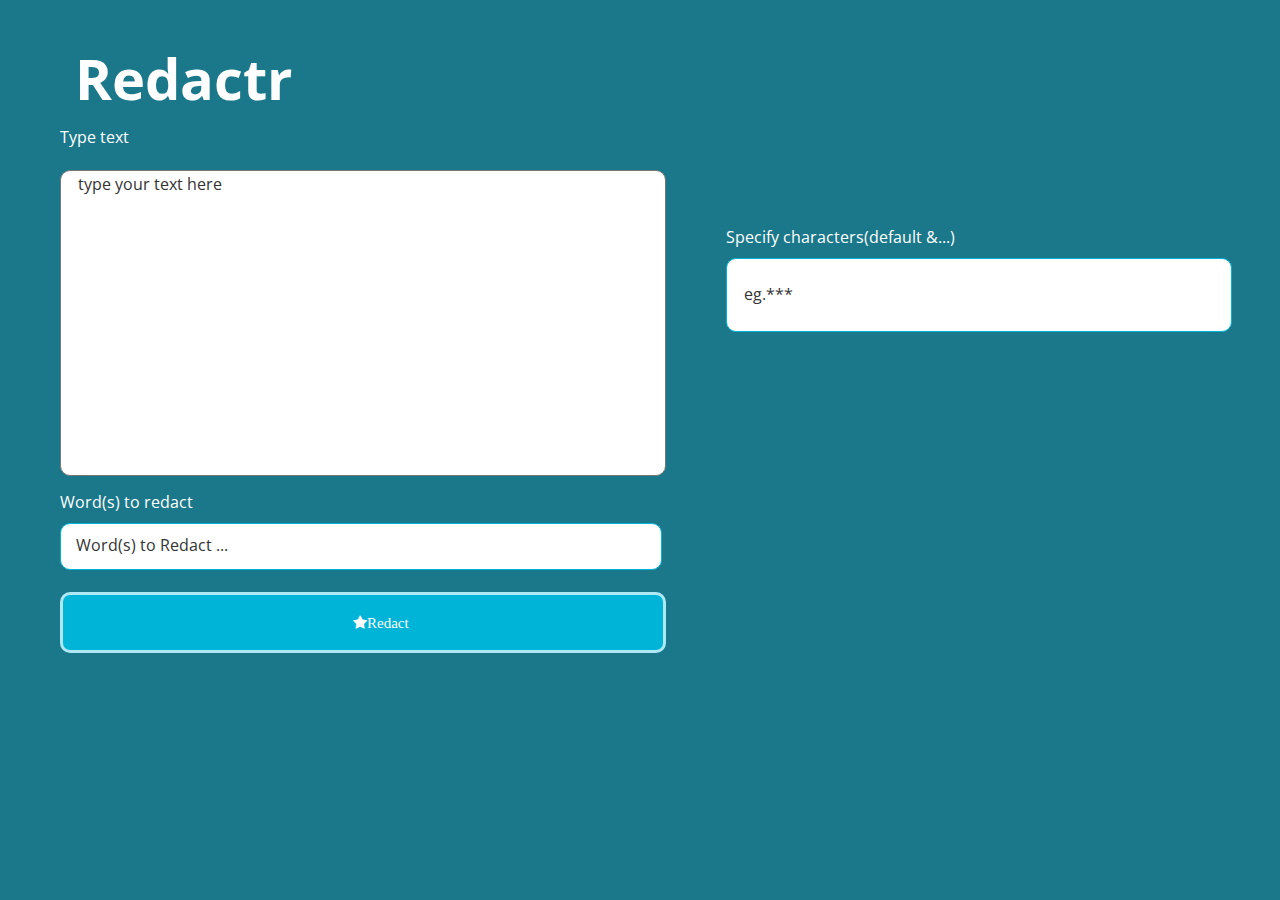
<file: index.html>
<!DOCTYPE html>
<html lang="en">

<head>
  <meta charset="UTF-8">
  <meta name="theme-color" content="#003249">
  <meta http-equiv="X-UA-Compatible" content="IE=edge">
  <link rel="preconnect" href="https://fonts.googleapis.com">
  <link rel="preconnect" href="https://fonts.gstatic.com" crossorigin>
  <link href="https://fonts.googleapis.com/css2?family=Karla:wght@400;700&family=Open+Sans:wght@400;700&display=swap"
    rel="stylesheet">

  <link rel="stylesheet" href="https://cdnjs.cloudflare.com/ajax/libs/font-awesome/4.7.0/css/font-awesome.min.css">
  <meta name="viewport" content="width=device-width, initial-scale=1.0">
  <title>Redactr</title>

  <link rel="stylesheet" href="/assets/css/style.css">


</head>

<body id="page-one">
  <nav class="redactr-logo">
    <h1>Redactr</h1>
  </nav>
  <main>
    <div class="redactr-content">
      <span class="content-area">
        <form>
          <div>
            <label for='textarea'>Type text</label>
            <br>
            <br>
            <textarea id="message" placeholder="type your text here"></textarea>
          </div>
          <div class="WordsToRedact">
            <label for='text-input'>Word(s) to redact</label>
            <br>
            <input id="message-tohide" type='text' class="redactr-input" placeholder="Word(s) to Redact ...">
          </div>
          <br>

          <div class="redact-btn--cont">

            <a id="redact-btn" class="redact-btn-link" href="redacted.html">
              <div class="redact-btn">
                <i class="fa fa-star">Redact</i>
              </div>

            </a>

          </div>
        </form>
      </span>
      <span class="specify-area">
        <form>
          <label class="speci--label" for='character'>Specify characters(default &...)</label>
          <br>
          <input id="custom-replace" type='text' class="character-input" placeholder="eg.***">

        </form>
      </span>
    </div>
  </main>

  <!-- // ============= EEND DO NOT EDIT ============== // -->
  <script src="index.mjs" type="module"></script>
  <!-- // ============= EEND DO NOT EDIT ============== // -->
</body>

</html>
</file>
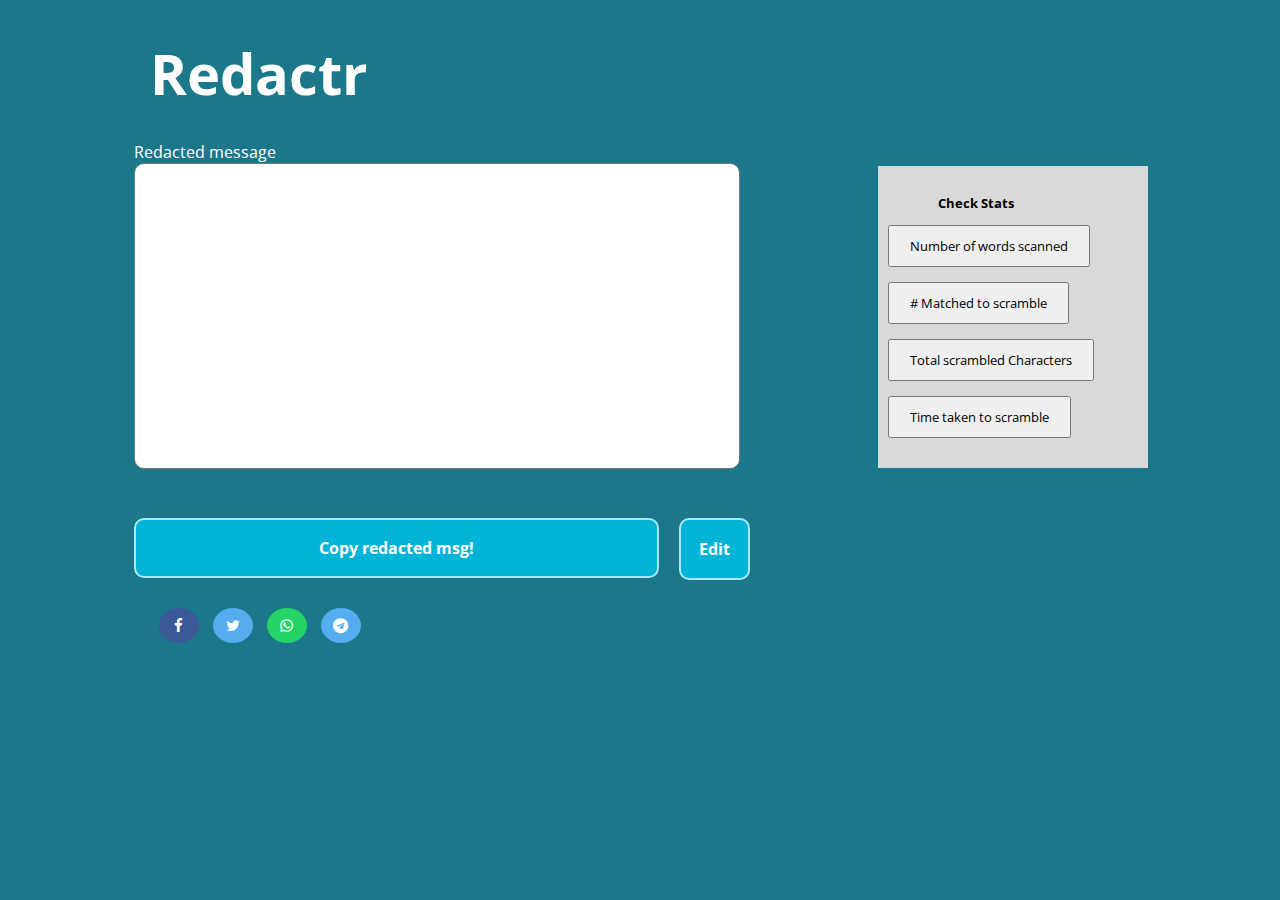
<file: redacted.html>
<!DOCTYPE html>
<html lang="en">

<head>
  <meta charset="UTF-8">
  <meta name="theme-color" content="#003249">
  <meta http-equiv="X-UA-Compatible" content="IE=edge">
  <link rel="preconnect" href="https://fonts.googleapis.com">
  <link rel="preconnect" href="https://fonts.gstatic.com" crossorigin>
  <link rel="stylesheet" href="https://cdnjs.cloudflare.com/ajax/libs/font-awesome/4.7.0/css/font-awesome.min.css">
  <link href="https://fonts.googleapis.com/css2?family=Karla:wght@400;700&family=Open+Sans:wght@400;700&display=swap"
    rel="stylesheet">
  <meta name="viewport" content="width=device-width, initial-scale=1.0">
  <link rel="stylesheet" href="assets/css/style.css">

  <title>Redactr-161</title>


</head>

<body>
  <a class="logo-redacted" href="index.html">
    <h1>Redactr</h1>
  </a>
  <span class="content-area">
    <div>
      <form>
        <div id="display-redacted">
          <label for='textarea' class="message">Redacted message</label>
          <br>
          <textarea id="forSecond"></textarea>
        </div>


        <br>
        <br>
        <div class="redactedMessage">
          <button class="CopyRedactedMessage" type="text"> Copy redacted msg!</button>
          <a href="index.html">
            <div class="Edit">Edit</div>
          </a>
        </div>


        <div class="SocialHandles">


          <!-- Add font awesome icons -->
          <a href="#" class="fa fa-facebook"></a>
          <a href="#" class="fa fa-twitter"></a>
          <a href="#" class="fa fa-whatsapp"></a>
          <a href="#" class="fa fa-telegram"></a>
        </div>



      </form>
    </div>


    <fieldset class="Stat">
      <!-- <legend></legend> -->
      <h3>Check Stats</h3>
      <button id="total-scanned">
        <span>Number of words scanned</span>
      </button>
      <br>
      <br>
      <button id="matched-words">
        <span># Matched to scramble</span>
      </button>
      <br>
      <br>
      <button id="total-scrambled-chars">
        <span>Total scrambled Characters</span>
      </button>
      <br>
      <br>
      <button>
        <span class="time-taken">Time taken to scramble</span>
      </button>
      <br>
      <br>

    </fieldset>

  </span>




  <div>

  </div>
  <br>

  <script src="index.mjs" type="module"></script>
</body>
</file>
<file: assets/css/style.css>
:root {
 --background-color: #1B778A;
 --font-style: 'Monchiy Pop One, san serif';
 --font-color: #FFFFFF;
 --btn-bgd-clr: #00B4D8;
 --field-bgd: #D9D9D9;
 --copy-btn-text-color: #003249;
 --border-radius: 10px;
 --border-color: #00B4D8;
 --btn-border-color: #ADE8F4;
}

body {
  font-family: 'Open Sans', 'Karla', sans-serif;
  margin-left: 60px;
 /* margin: auto; */
 background: var(--background-color);
 color: var(--font-color);
 padding-bottom: 20px;
 height: fit-content;
 /* padding: 79px 90px 0px 90px; */

}
*::placeholder {
  font-family: 'Open Sans', 'Karla', sans-serif;
  color:#333;
  font-size: 1rem;
}

button {
  font-family: 'Open Sans', 'Karla', sans-serif;
  font-size: 1.6rem;
}
a {
  font-family: 'Open Sans', 'Karla', sans-serif;
  height:fit-content;
  width:fit-content;
}


.redactr-logo h1 {
 font-size: 3.5rem;
 color: var(--font-color);
 font-family: 'Open Sans', 'Karla', sans-serif;
 margin: 40px 0 10px 15px;
}

.redactr-content {
   margin-right: 50px;
   display: flex;
   justify-content: space-evenly; 
}

label{
 margin-bottom: 7px;
}

textarea {
 resize: none;
 height: 300px;
 width: 600px;
 border-radius: var(--border-radius);
 outline: none;
 text-indent: 15px;
}

.redactr-input {
 border: 1px solid var(--border-color);
 width: 600px;
 border-radius: var(--border-radius);
 outline: none;
 padding: 15px 0;
 text-indent: 15px;
}

.redact-btn {
 width: 600px;
 padding: 10px 0;
 background-color: var(--btn-bgd-clr);
 border: 3px solid var(--btn-border-color);
 border-radius: var(--border-radius);
 cursor: pointer;
 text-align:center;
}

a {
 color: var(--font-color);
  text-decoration: none;
}
.redact-btn-link button {
  color: white;
}

.specify-area{
 margin-top: 100px;
 margin-right: 20px;
 margin-left: 10px;
}

.specify-area input {
  text-indent: 15px;
  outline: none;
}

/*Redacted Page  */
.logo-redacted h1 {
  font-size: 3.5rem;
  color: var(--font-color);
  font-family: 'Open Sans', 'Karla', sans-serif;
  margin: 35px 0 30px 90px;
}

.character-input {
 border: 1px solid var(--border-color);
 width: 500px; 
 height: 70px; 
 border-radius: var(--border-radius);
}

.copy-btn {
 border: none;
 color: var(--copy-btn-text-color);
 width: 600px;
 /* height: 77px; */
 border-radius: var(--border-radius);
}

.content-area{

 margin-right: 50px;
 display: flex;
 justify-content: space-evenly; 
   
 }

 .Stat{
  padding: 15px 10px;
  background-color: #D9D9D9;
  margin: 25px 0 0 55px;
  width: 250px;
  border: 0;
  font-size: 0.7rem;
  height: fit-content;
 }

 .WordsToRedact{
  margin-top: 10px;
 }

 input{
  margin-top: 10px;
 }
 /* textarea{
  margin-top: 10px;
 } */
 fieldset{
  border: 0;
  margin: auto;
 }

 h3{
  margin-left: 50px;
  color:  #000000;
 }
 .Stat button{
  color: #000000;
  padding: 10px 20px;
  font-size: 0.8rem;
 }

 .redactedMessage{
  display: flex;
  height: 60px;

 }

 button.CopyRedactedMessage{
   width: 525px; 
/*   height: 70px;  */
  border-radius: 10px;
   border: 2px solid var(--btn-border-color);
  font-size: 1rem;
  font-weight: bold;
  cursor: pointer;
   background-color: #00B4D8;
   color: #fff;
 }

 div.Edit{
  border: 2px solid var(--btn-border-color);
  /* width: 150px;
  height: 70px; */
   background-color: #00B4D8;
  color: #fff;
  padding: 18px;
  font-weight: bold;
  margin-left: 20px;
  border-radius: 10px;
  display:flex;
  justify-content:center;
  align-items:center;
  font-family: 'Open Sans', 'Karla', sans-serif;
 font-size: 1rem;

 }

.SocialHandles{

  margin-top: 30px;
  margin-left: 20px;
}


/* Style all font awesome icons */
.fa {
 padding: 10px ;
 margin: 0 5px;
 font-size: 15px;
 width: 20px;
 text-align: center;
 text-decoration: none;
 border-radius: 50%;
}

/* Add a hover effect if you want */
.fa:hover {
  transform: scale(1.5);
 opacity: 0.7;
}



/* Set a specific color for each brand */

/* Facebook */
.fa-facebook {
 background: #3B5998;
 color: white;
}

/* Twitter */
.fa-twitter {
 background: #55ACEE;
 color: white;
}

/* telegram */
.fa-telegram {
 background: #55ACEE;
 color: white;
}

/* whatsapp */
.fa-whatsapp {
 background: 		#25D366;
 color: white;
}




@media (min-width: 319px) and (max-width:426px){

::placeholder {
  font-size: 0.7rem;
}
  
body {
  margin: auto;
  background: var(--background-color);
  font-family: var(--font-style);
  color: var(--font-color);
  padding: 10px 30px;
 }

.redactr-logo h1, .logo-redacted h1 {
 font-size: 2.7rem;
 margin: 0;
}

.redactr-logo h1 {
 margin: 0;
}

 .content-area{
  width:100%;
  display:inline;
 }

 .redactr-content {
   width:100%;
  display: block;
 }

 textarea {
  resize: none;
  width: 100%;
  border-radius: var(--border-radius);
 }  

 .redactr-input {
  border: 1px solid var(--border-color);
  width: 90%;
  border-radius: var(--border-radius);
 } 

  .redact-btn-link button {
    font-size: 7px;
  }

 .redact-btn {
   font-size: 0.9rem;
   font-weight: bold;
  width: 90%;
   position:relative;
   top:80px;
  border: 2px solid var(--btn-border-color);
   padding: 0;
   text-align: center;
   margin: 0;
 }

 .specify-area{
   width: 400px;
  margin: 20px 0 20px 10px;
  position: relative;
  bottom: 120px;
 }

 .character-input {
  border: 1px solid var(--border-color);
 width: 88%;
 position:relative;
 bottom: 0;
  height: 40px;
  border-radius: var(--border-radius);
 } 

label{
 font-size: 12px;
} 

.spec--label {
  margin-top: 20px;
}

.WordsToRedact, .redact-btn--cont, .specify-area {
  margin-left: 10px;
}

.content-area{
 margin: 0; 
}

.redactedMessage{
  width:100%;
}

button.CopyRedactedMessage{
   border: 1px solid var(--btn-border-color);
  width: 70%;
  height: 54px;
  font-size: 0.8rem;
  font-weight: semi-bold;
 }

.fa {
  margin: 20px 10px;
  padding: 5px;
  font-size: 17px;
  border-radius: 50%;
}

.SocialHandles{
  margin: 20px 0;
}

.Stat{
  width: 100%;
  padding: 0;
  margin: 0;
  font-size: 0.9rem;
  text-align: center;
}

div.Edit{
   border: 1px solid var(--btn-border-color);
  font-weight: semi-bold;
 font-size: 0.8rem;
 }

.Stat button{
/*   width: 100%; */
  padding: 5px 40px;
  font-size: 12px;
}

  h3{
    text-align: center;
    margin: 0;
    padding: 10px 0;
  }
}
</file>
